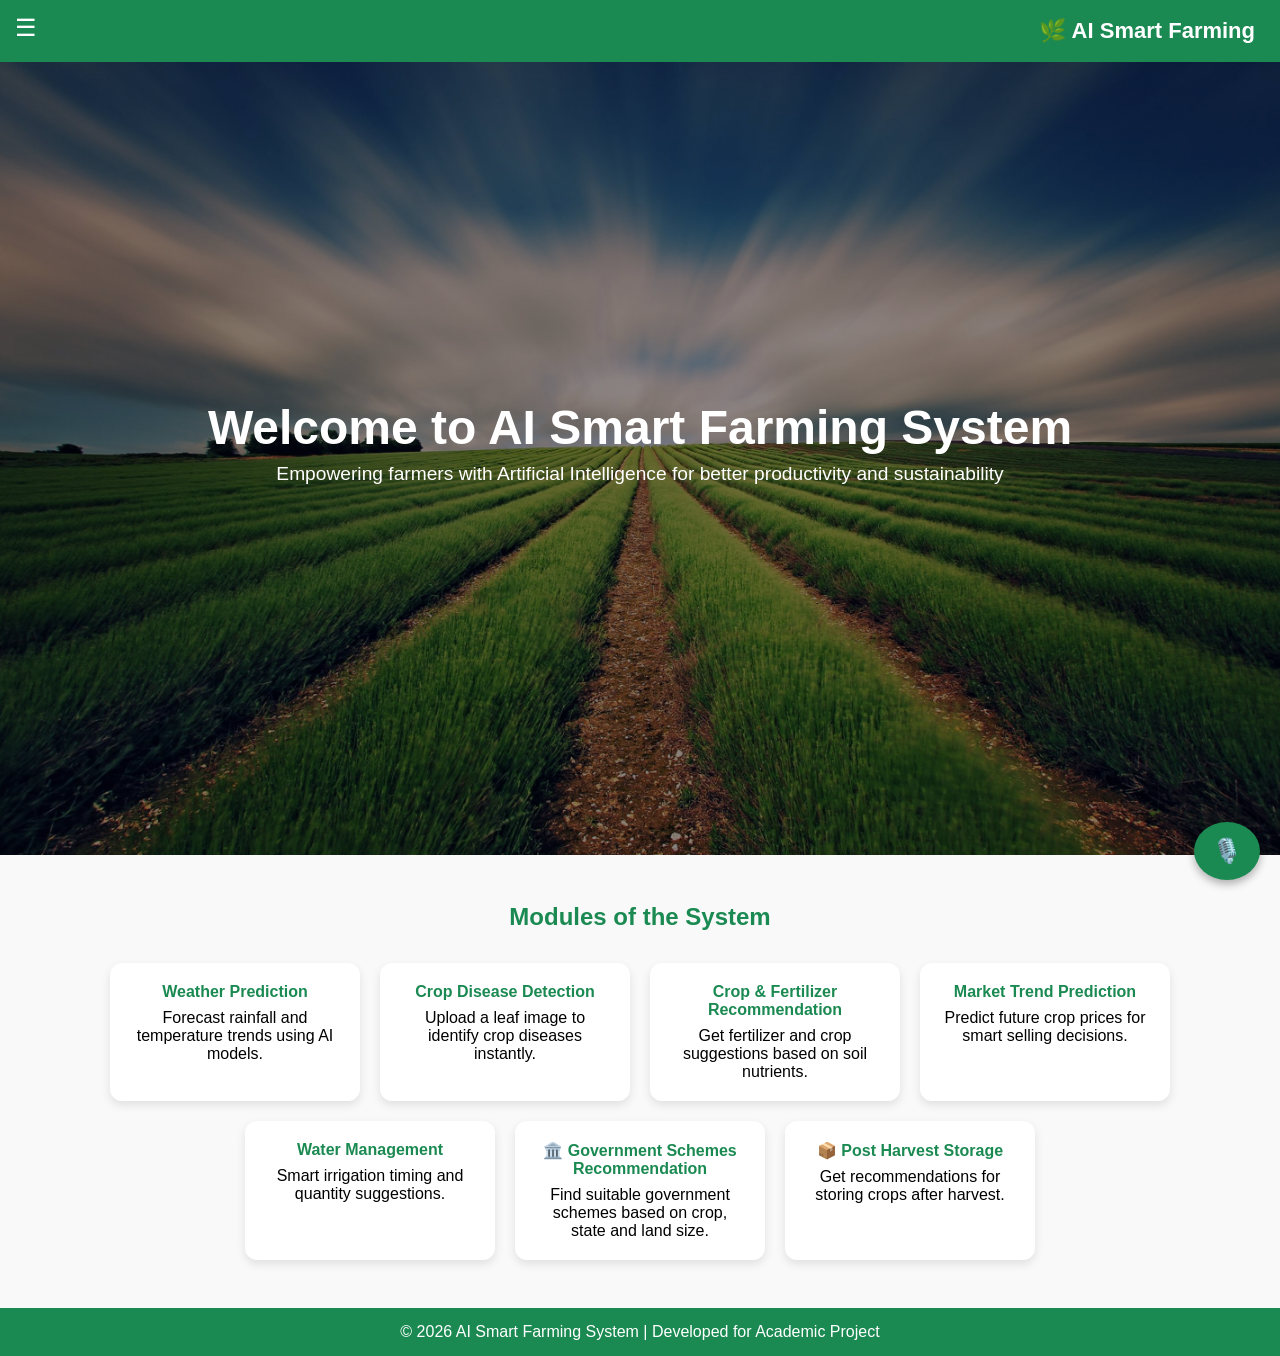
<file: frontend/index.html>
<!DOCTYPE html>
<html lang="en">
<head>
<meta charset="UTF-8">
<meta name="viewport" content="width=device-width, initial-scale=1.0">
<title>AI Smart Farming</title>
<link rel="stylesheet" href="css/style.css">
</head>

<body>
<button class="menu-toggle" onclick="toggleSidebar()">☰</button>
<nav class="navbar">
<div class="brand">🌿 AI Smart Farming</div>
</nav>
<div class="sidebar">
<a href="index.html">🧩 Home</a>
<a href="weather.html">🌦️ Weather Prediction</a>
<a href="disease.html">🌾Crop Disease Detection</a>
<a href="crop.html">🌱Crop & Fertilizer Recommendation</a>
<a href="market.html">📈 Market Trend Prediction</a>
<a href="water.html">💧 Water Management</a>
<a href="schemes.html">🏛️ Government Schemes Recommendation</a>
<a href="storage.html">📦 Post Harvest Storage</a>
<a href="about.html">💻 About</a>
</div>

<div class="main-content">

<section class="hero">
        <h1>Welcome to AI Smart Farming System</h1>
        <p class="lead">Empowering farmers with Artificial Intelligence for better productivity and sustainability</p>
    </section>

    <!-- Features Section -->
    <section class="container features">
        <h2> Modules of the System</h2>
        <div class="cards">
            <a href="weather.html" class="card">
            <div>
                <h4>Weather Prediction</h4>
                <p>Forecast rainfall and temperature trends using AI models.</p>
            </div></a>
            <a href="disease.html" class="card">
            <div>
                <h4>Crop Disease Detection</h4>
                <p>Upload a leaf image to identify crop diseases instantly.</p>
            </div></a>
            <a href="crop.html" class="card">
            <div>
                <h4>Crop & Fertilizer Recommendation</h4>
                <p>Get fertilizer and crop suggestions based on soil nutrients.</p>
            </div></a>
            <a href="market.html" class="card">
            <div >
                <h4>Market Trend Prediction</h4>
                <p>Predict future crop prices for smart selling decisions.</p>
            </div></a>
            <a href="water.html" class="card">
            <div>
                <h4>Water Management</h4>
                <p>Smart irrigation timing and quantity suggestions.</p>
            </div></a>
            <a href="schemes.html" class="card">
            <div>
                <h4>🏛️ Government Schemes Recommendation</h4>
                <p>Find suitable government schemes based on crop, state and land size.</p>
            </div></a>
            <a href="storage.html" class="card">
            <div>
                <h4>📦 Post Harvest Storage</h4>
                <p>Get recommendations for storing crops after harvest.</p>
            </div></a>

        </div>
    </section>
<button type="button" id="voiceBtn" class="btn">🎙️</button>
</div>
    <footer>
        <p>&copy; 2026 AI Smart Farming System | Developed for Academic Project</p>
    </footer>

<script src="js/voice/voice-home.js"></script>
<script src="js/menu.js"></script>
</body>
</html>
</file>
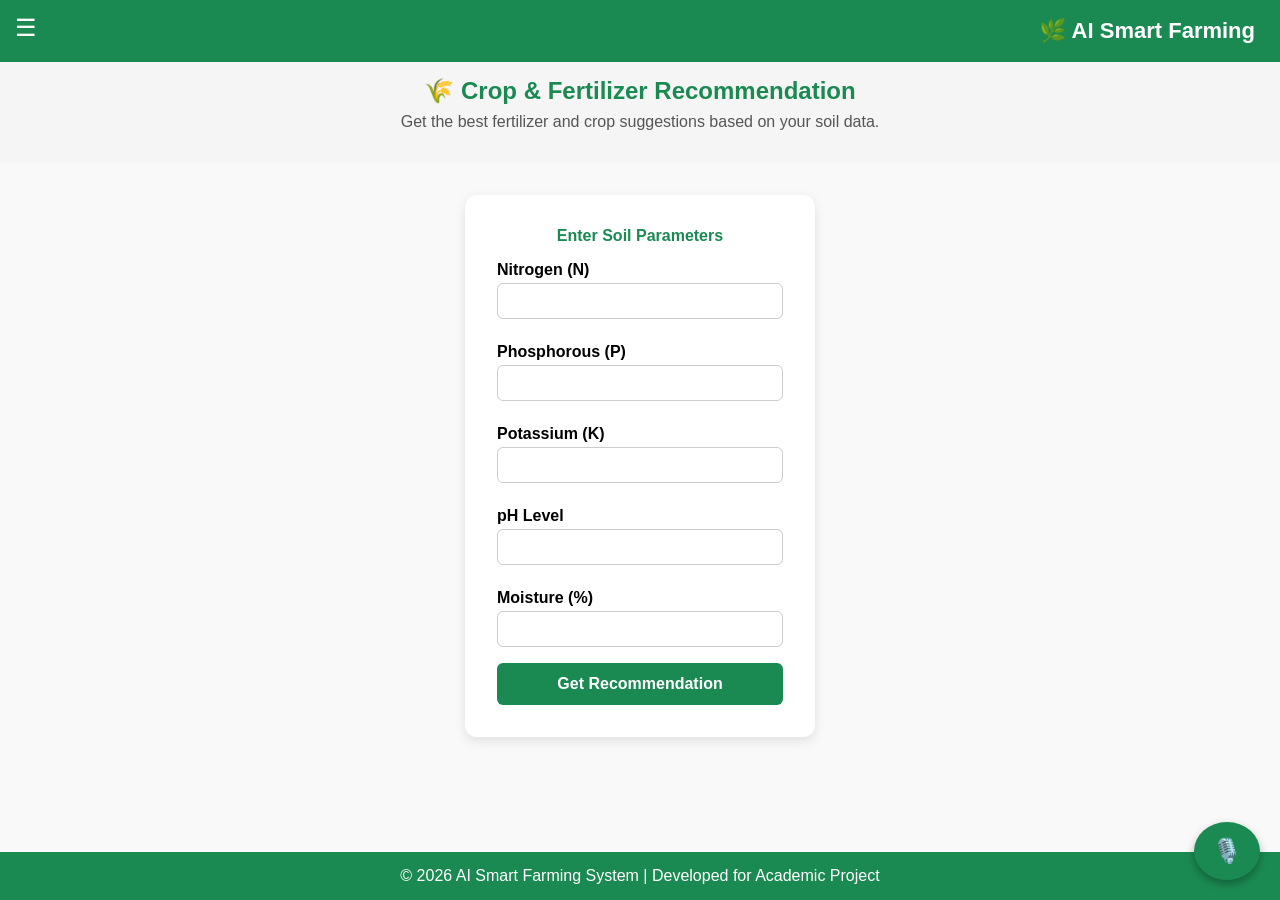
<file: frontend/crop.html>
<!DOCTYPE html>
<html lang="en">
<head>
<meta charset="UTF-8">
    <meta name="viewport" content="width=device-width, initial-scale=1.0">
<title>Crop & Fertilizer Recommendation </title>
<link rel="stylesheet" href="css/style.css">
</head>

<body>

<button class="menu-toggle" onclick="toggleSidebar()">☰</button>

<nav class="navbar">
<div class="brand">🌿 AI Smart Farming</div>
</nav>

<div class="sidebar">
<a href="index.html">🧩 Home</a>
<a href="weather.html">🌦️ Weather Prediction</a>
<a href="disease.html">🌾Crop Disease Detection</a>
<a href="crop.html">🌱Crop & Fertilizer Recommendation</a>
<a href="market.html">📈 Market Trend Prediction</a>
<a href="water.html">💧 Water Management</a>
<a href="schemes.html">🏛️ Government Schemes Recommendation</a>
<a href="storage.html">📦 Post Harvest Storage</a>
<a href="about.html">💻 About</a>
</div>

<div class="main-content">

 <!-- Header -->
    <section class="page-header">
        <h2>🌾 Crop & Fertilizer Recommendation</h2>
        <p>Get the best fertilizer and crop suggestions based on your soil data.</p>
    </section>

    <!-- Soil Form -->
    <section class="container form-section">
        <div class="card form-card">
            <h4>Enter Soil Parameters</h4>
            <form id="soilForm">
                <label for="nitrogen">Nitrogen (N)</label>
                <input type="number" id="nitrogen"  required>

                <label for="phosphorous">Phosphorous (P)</label>
                <input type="number" id="phosphorous"  required>

                <label for="potassium">Potassium (K)</label>
                <input type="number" id="potassium"  required>

                <label for="ph">pH Level</label>
                <input type="number" step="0.1" id="ph"  required>

                <label for="moisture">Moisture (%)</label>
                <input type="number" id="moisture"  required>

                <button type="submit" class="btn">Get Recommendation</button>
            </form>
        </div>

        <div id="resultCard" class="card result-card" style="display:none;">
            <h5>🌿 Recommendation Result</h5>
            <p id="resultText"></p>
        </div>
    </section>
<button type="button" id="voiceBtn" class="btn">🎙️</button>
</div>
    <footer>
        <p>&copy; 2026 AI Smart Farming System | Developed for Academic Project</p>
    </footer>
<script src="js/menu.js"></script>
<script src="js/crop.js"></script>
<script src="js/voice/voice-crop.js"></script>
</body>
</html>
</file>
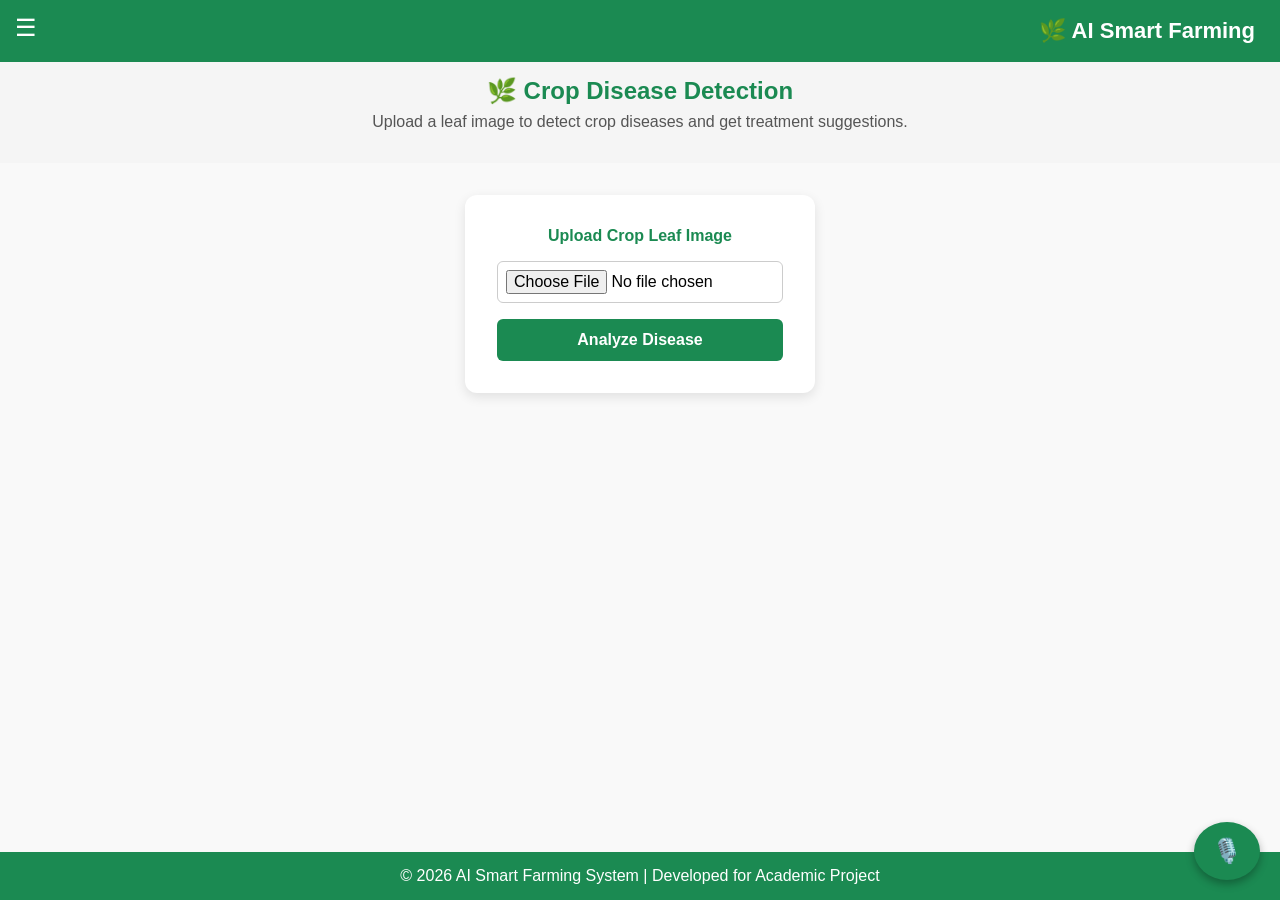
<file: frontend/disease.html>
<!DOCTYPE html>
<html lang="en">
<head>
    <meta charset="UTF-8">
    <meta name="viewport" content="width=device-width, initial-scale=1.0">
<title>Disease</title>
<link rel="stylesheet" href="css/style.css">
</head>

<body>

<button class="menu-toggle" onclick="toggleSidebar()">☰</button>

<nav class="navbar">
<div class="brand">🌿 AI Smart Farming</div>
</nav>

<div class="sidebar">
<a href="index.html">🧩 Home</a>
<a href="weather.html">🌦️ Weather Prediction</a>
<a href="disease.html">🌾Crop Disease Detection</a>
<a href="crop.html">🌱Crop & Fertilizer Recommendation</a>
<a href="market.html">📈 Market Trend Prediction</a>
<a href="water.html">💧 Water Management</a>
<a href="schemes.html">🏛️ Government Schemes Recommendation</a>
<a href="storage.html">📦 Post Harvest Storage</a>
<a href="about.html">💻 About</a>
</div>

<div class="main-content">

<section class="page-header">
        <h2>🌿 Crop Disease Detection</h2>
        <p>Upload a leaf image to detect crop diseases and get treatment suggestions.</p>
    </section>

    <!-- Upload Form -->
    <section class="container form-section">
        <div class="card form-card">
            <h4>Upload Crop Leaf Image</h4>

            <form id="diseaseForm" enctype="multipart/form-data">
                <input
                    type="file"
                    id="leafImage"
                    name="image"
                    accept="image/*"
                    required
                >

                <img
                    id="previewImage"
                    alt="Preview"
                    style="display:none; max-height:200px; margin-top:10px;"
                >

                <button type="submit" class="btn">Analyze Disease</button>
            </form>
        </div>

        <!-- Result Display -->
        <div id="resultCard" class="card result-card" style="display:none;">
            <h5>🩺 Analysis Result</h5>
            <p id="resultText"></p>
        </div>
    </section>
<button type="button" id="voiceBtn" class="btn">🎙️</button>
</div>
    <footer>
        <p>&copy; 2026 AI Smart Farming System | Developed for Academic Project</p>
    </footer>
<script src="js/disease.js"></script>
<script src="js/voice/voice-disease.js"></script>
<script src="js/menu.js"></script>
</body>
</html>
</file>
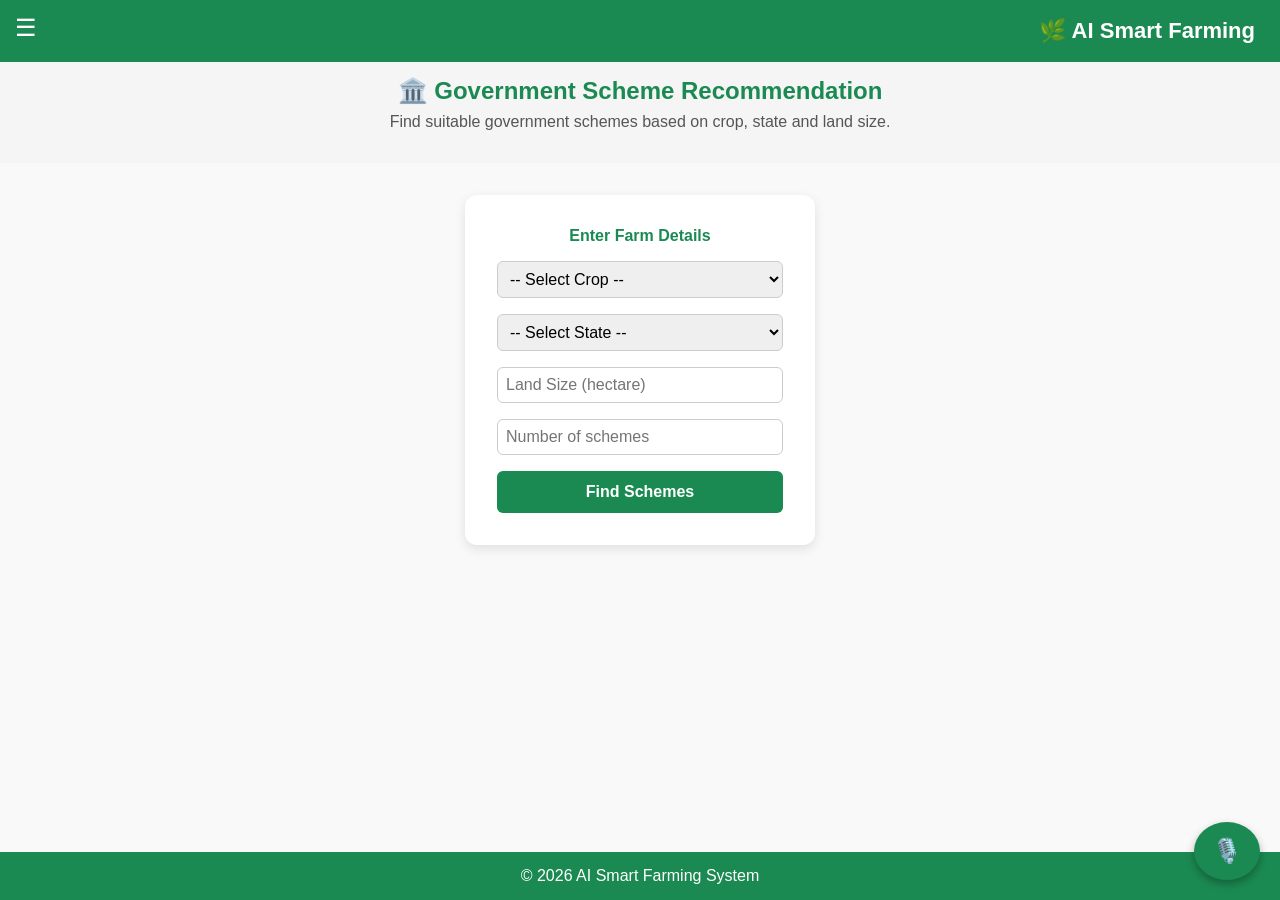
<file: frontend/schemes.html>
<!DOCTYPE html>
<html lang="en">
<head>
<meta charset="UTF-8">
<meta name="viewport" content="width=device-width, initial-scale=1.0">
<title>Government Scheme Recommendation</title>

<link rel="stylesheet" href="css/style.css">

</head>

<body>

<button class="menu-toggle" onclick="toggleSidebar()">☰</button>

<nav class="navbar">
<div class="brand">🌿 AI Smart Farming</div>
</nav>

<div class="sidebar">
<a href="index.html">🧩 Home</a>
<a href="weather.html">🌦️ Weather Prediction</a>
<a href="disease.html">🌾 Crop Disease Detection</a>
<a href="crop.html">🌱 Crop & Fertilizer Recommendation</a>
<a href="market.html">📈 Market Trend Prediction</a>
<a href="water.html">💧 Water Management</a>
<a href="schemes.html">🏛️ Government Schemes Recommendation</a>
<a href="storage.html">📦 Post Harvest Storage</a>
<a href="about.html">💻 About</a>
</div>

<div class="main-content">

<section class="page-header">
<h2>🏛️ Government Scheme Recommendation</h2>
<p>Find suitable government schemes based on crop, state and land size.</p>
</section>

<section class="container form-section">

<div class="card form-card">

<h4>Enter Farm Details</h4>

<form id="schemeForm" onsubmit="getScheme(); return false;">

<select id="crop" required>
<option value="">-- Select Crop --</option>
<option value="Wheat">Wheat</option>
<option value="Rice">Rice</option>
<option value="Maize">Maize</option>
<option value="Sugarcane">Sugarcane</option>
<option value="Cotton">Cotton</option>
</select>

<select id="state" required>

<option value="">-- Select State --</option>
<option value="All">All</option>

<option value="Andhra Pradesh">Andhra Pradesh</option>
<option value="Arunachal Pradesh">Arunachal Pradesh</option>
<option value="Assam">Assam</option>
<option value="Bihar">Bihar</option>
<option value="Chhattisgarh">Chhattisgarh</option>
<option value="Goa">Goa</option>
<option value="Gujarat">Gujarat</option>
<option value="Haryana">Haryana</option>
<option value="Himachal Pradesh">Himachal Pradesh</option>
<option value="Jharkhand">Jharkhand</option>
<option value="Karnataka">Karnataka</option>
<option value="Kerala">Kerala</option>
<option value="Madhya Pradesh">Madhya Pradesh</option>
<option value="Maharashtra">Maharashtra</option>
<option value="Manipur">Manipur</option>
<option value="Meghalaya">Meghalaya</option>
<option value="Mizoram">Mizoram</option>
<option value="Nagaland">Nagaland</option>
<option value="Odisha">Odisha</option>
<option value="Punjab">Punjab</option>
<option value="Rajasthan">Rajasthan</option>
<option value="Sikkim">Sikkim</option>
<option value="Tamil Nadu">Tamil Nadu</option>
<option value="Telangana">Telangana</option>
<option value="Tripura">Tripura</option>
<option value="Uttar Pradesh">Uttar Pradesh</option>
<option value="Uttarakhand">Uttarakhand</option>
<option value="West Bengal">West Bengal</option>

</select>

<input type="number" id="land" placeholder="Land Size (hectare)" required>
<input type="number" id="limit" placeholder="Number of schemes" min="1" max="10" required>

<button type="submit" class="btn">Find Schemes</button>

</form>

</div>

<div class="card result-card" id="resultCard" style="display:none;">

<h5>📝Top Recommended Government Schemes</h5>

<div id="result"></div>

</div>

</section>

<button type="button" id="voiceBtn" class="btn">🎙️</button>

</div>

<footer>
<p>&copy; 2026 AI Smart Farming System</p>
</footer>

<!-- JS FILES -->
<script src="js/schemes.js"></script>
<script src="js/voice/voice-schemes.js"></script>
<script src="js/menu.js"></script>

</body>
</html>
</file>
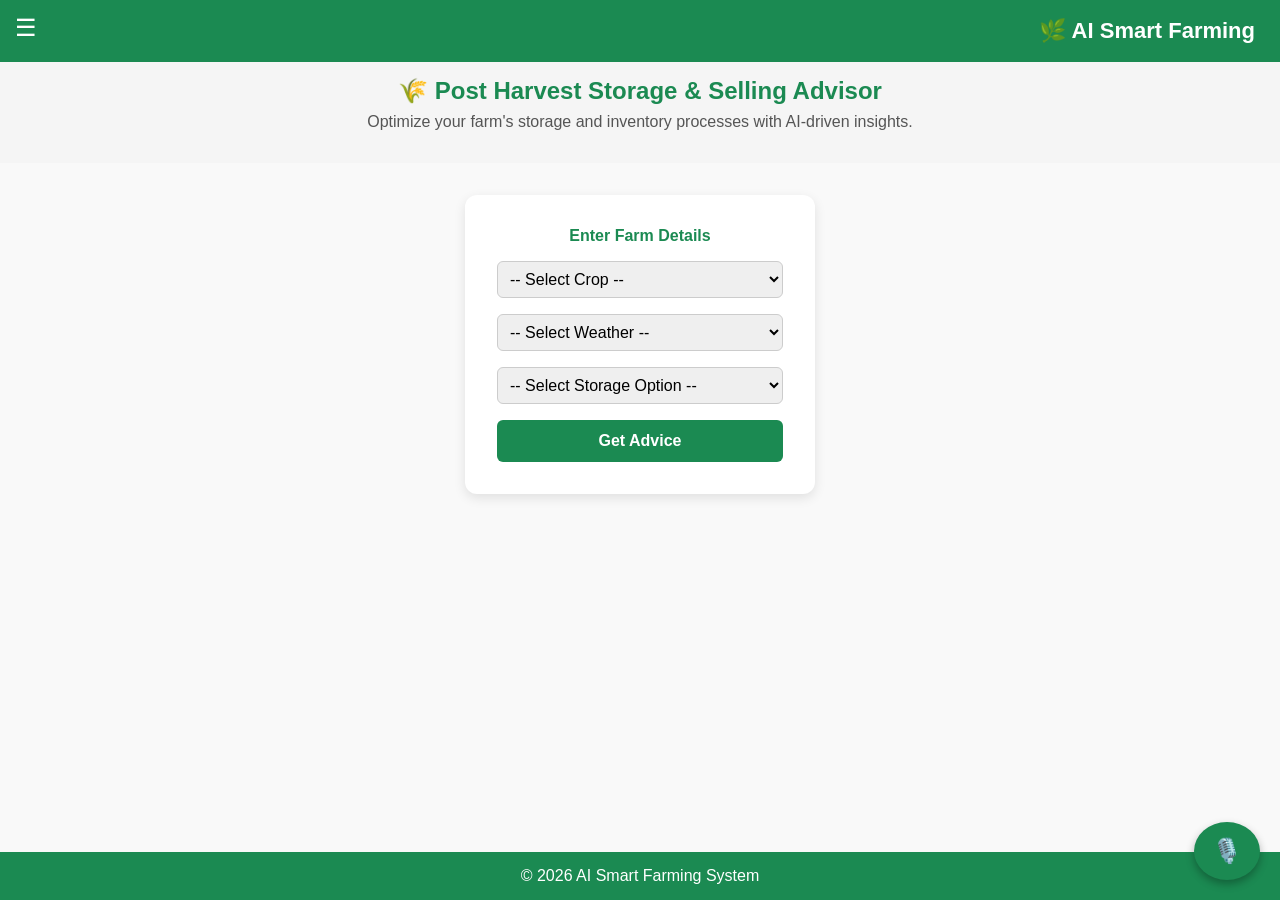
<file: frontend/storage.html>
<!DOCTYPE html>
<html lang="en">
<head>
<meta charset="UTF-8">
<meta name="viewport" content="width=device-width, initial-scale=1.0">
<title>Government Scheme Recommendation</title>

<link rel="stylesheet" href="css/style.css">

</head>

<body>

<button class="menu-toggle" onclick="toggleSidebar()">☰</button>

<nav class="navbar">
<div class="brand">🌿 AI Smart Farming</div>
</nav>

<div class="sidebar">
<a href="index.html">🧩 Home</a>
<a href="weather.html">🌦️ Weather Prediction</a>
<a href="disease.html">🌾 Crop Disease Detection</a>
<a href="crop.html">🌱 Crop & Fertilizer Recommendation</a>
<a href="market.html">📈 Market Trend Prediction</a>
<a href="water.html">💧 Water Management</a>
<a href="schemes.html">🏛️ Government Schemes Recommendation</a>
<a href="storage.html">📦 Post Harvest Storage</a>
<a href="about.html">💻 About</a>
</div>

<div class="main-content">

<section class="page-header">
<h2>🌾 Post Harvest Storage & Selling Advisor</h2>
<p>Optimize your farm's storage and inventory processes with AI-driven insights.</p>
</section>

<section class="container form-section">

<div class="card form-card">

<h4>Enter Farm Details</h4>
 
<form onsubmit="getStorageAdvice(event)">
    <select id="crop">
        <option value="">-- Select Crop --</option>
        <option value="Rice">Rice</option>
        <option value="Wheat">Wheat</option>
        <option value="Maize">Maize</option>
        <option value="Cotton">Cotton</option>
        <option value="Sugarcane">Sugarcane</option>
    </select>

    <select id="weather">
        <option value="">-- Select Weather --</option>
        <option value="Clear">Clear</option>
        <option value="Rain">Rain</option>
        <option value="High Humidity">High Humidity</option>
    </select>

    <select id="storage">
        <option value="">-- Select Storage Option --</option>
        <option value="yes">Yes</option>
        <option value="no">No</option>
    </select>

    <button type="submit" class="btn">Get Advice</button>
</form>

</div>

<div class="card result-card" id="resultCard" style="display:none;">

<h5>Recommended Storage Strategy</h5>

<div id="result"></div>

</div>

</section>

<button type="button" id="voiceBtn" class="btn">🎙️</button>

</div>

<footer>
<p>&copy; 2026 AI Smart Farming System</p>
</footer>

<!-- JS FILES -->
<script src="js/storage.js"></script>
<script src="js/voice/voice-storage.js"></script>
<script src="js/menu.js"></script>

</body>
</html>
</file>
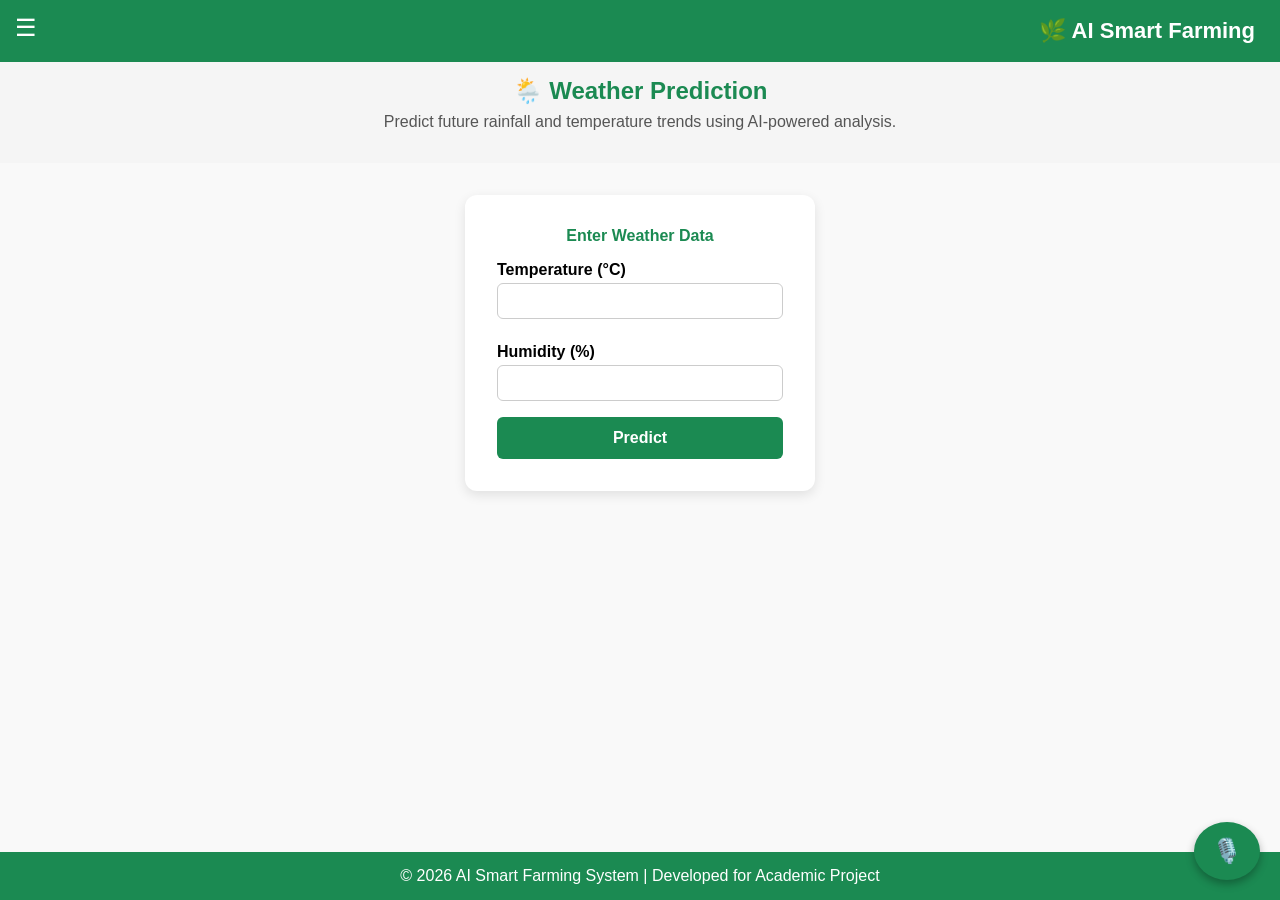
<file: frontend/weather.html>
<!DOCTYPE html>
<html lang="en">
<head>
<meta charset="UTF-8">
<meta name="viewport" content="width=device-width, initial-scale=1.0">
<title>Weather</title>
<link rel="stylesheet" href="css/style.css">
</head>

<body>

<button class="menu-toggle" onclick="toggleSidebar()">☰</button>

<nav class="navbar">
<div class="brand">🌿 AI Smart Farming</div>
</nav>

<div class="sidebar">
<a href="index.html">🧩 Home</a>
<a href="weather.html">🌦️ Weather Prediction</a>
<a href="disease.html">🌾Crop Disease Detection</a>
<a href="crop.html">🌱Crop & Fertilizer Recommendation</a>
<a href="market.html">📈 Market Trend Prediction</a>
<a href="water.html">💧 Water Management</a>
<a href="schemes.html">🏛️ Government Schemes Recommendation</a>
<a href="storage.html">📦 Post Harvest Storage</a>
<a href="about.html">💻 About</a>
</div>

<div class="main-content">

<section class="page-header">
        <h2>🌦️ Weather Prediction</h2>
        <p>Predict future rainfall and temperature trends using AI-powered analysis.</p>
    </section>

    <!-- Weather Form -->
    <section class="container form-section">
        <div class="card form-card">
            <h4>Enter Weather Data</h4>
            <form id="weatherForm">
                <label for="temperature">Temperature (°C)</label>
                <input type="number" id="temperature"  required>

                <label for="humidity">Humidity (%)</label>
                <input type="number" id="humidity"  required>

                <button type="submit" id="predictWeather" class="btn">Predict</button>
            </form>
        </div>

        <div id="resultCard" class="card result-card" style="display:none;">
            <h5>🌤️ Prediction Result</h5>
            <p id="resultText"></p>
        </div>
    </section>
<button type="button" id="voiceBtn" class="btn">🎙️</button>
</div>
    <footer>
        <p>&copy; 2026 AI Smart Farming System | Developed for Academic Project</p>
    </footer>

<script src="js/weather.js"></script>
<script src="js/voice/voice-weather.js"></script>
<script src="js/menu.js"></script>
</body>
</html>
</file>
<file: frontend/css/style.css>
*{
    margin:0;
    padding:0;
    box-sizing:border-box;
}
html,body{
    height: 100%;
}

body{
    font-family:'Poppins', sans-serif;
    background:#f9f9f9;
    display:flex;
    flex-direction:column;
}

/* ===== TOP NAV ===== */
.navbar{
    background:#1B8A52;
    padding:18px 25px;
    color:white;
    position:fixed;
    top:0;
    width:100%;
    z-index:1000;
    display:flex;
    align-items:center;
}

.brand{
    font-size:22px;
    font-weight:600;
    margin-left:auto;
}

/* ===== MENU BUTTON ===== */
.menu-toggle{
    position:fixed;
    top:14px;
    left:15px;
    font-size:24px;
    background:none;
    border:none;
    color:white;
    cursor:pointer;
    z-index:1300;
}

/* ===== SIDEBAR ===== */
.sidebar{
    position:fixed;
    top:0;
    left:0;
    width:250px;
    height:100%;
    background:#1B8A52;
    padding-top:70px;
    transform:translateX(-250px);
    transition:0.3s;
    z-index:1200;
}

.sidebar.active{
    transform:translateX(0);
}

.sidebar a{
    display:block;
    color:white;
    text-decoration:none;
    padding:15px 25px;
}

.sidebar a:hover{
    background:rgba(255,255,255,0.15);
}

/* ===== MAIN CONTENT PUSH ===== */
.main-content{
    margin-top:45px;
    padding:0px;
    transition:0.3s;
    flex:1;
}

.main-content.shift{
    margin-left:250px;
}

/* ===== HERO ===== */
.hero{
    height:90vh;
    background:linear-gradient(rgba(0,0,0,0.45),rgba(0,0,0,0.45)),
        url('../assets/image/farm-bg.jpg') no-repeat center center/cover;
    display:flex;
    flex-direction:column;
    justify-content:center;
    align-items:center;
    color:white;
    text-align:center;
}


.hero h1 {
    font-size: 3rem;
    margin: 0.5rem 0;
}

.hero .lead {
    font-size: 1.2rem;
    margin-bottom: 1.5rem;
}

.hero .btn {
    background-color: #fff;
    color: #1B8A52;
    padding: 0.75rem 1.5rem;
    border-radius: 5px;
    text-decoration: none;
    font-weight: bold;
}

.hero .btn:hover {
    background-color: #f1f1f1;
}

/* ===== CONTAINERS ===== */
.container.features {
    padding: 3rem 2rem;
    text-align: center;
}

.container.features h2 {
    color: #1B8A52;
    margin-bottom: 2rem;
}

/* ===== CARDS ===== */
.cards{
    display:flex;
    flex-wrap:wrap;
    gap:20px;
    justify-content:center;
}

.card{
    background:white;
    padding:20px;
    border-radius:12px;
    width:250px;
    box-shadow:0 4px 10px rgba(0,0,0,0.1);
    transition: transform 0.3s ease, box-shadow 0.3s ease;
}

.card:hover {
    transform: translateY(-5px);
    box-shadow: 0 8px 16px rgba(0,0,0,0.2);
}

.card h4 {
    color: #1B8A52;
    margin-bottom: 0.5rem;
}

/* Page Header */
.page-header {
    background-color: #f5f5f5;
    text-align: center;
    padding: 2rem;
}

.page-header h2 {
    color: #1B8A52;
    margin-bottom: 0.5rem;
}

.page-header p {
    color: #555;
}

/* ===== FORM ===== */
.form-section {
    display: flex;
    flex-direction: column;
    align-items: center;
    gap: 2rem;
    padding: 2rem;
}

.form-card {
    background-color: #fff;
    padding: 2rem;
    border-radius: 12px;
    width: 350px;
    text-align: center;
    box-shadow: 0 4px 12px rgba(0,0,0,0.1);
}

.form-card h4 {
    color: #1B8A52;
    margin-bottom: 1rem;
}

.form-card label {
    display: block;
    margin: 0.5rem 0 0.25rem;
    font-weight: bold;
    text-align: left;
}

.form-card input,
.form-card select {
    width: 100%;
    padding: 0.5rem;
    margin-bottom: 1rem;
    border-radius: 6px;
    border: 1px solid #ccc;
    box-sizing: border-box;
    font-size: 1rem;
}

.form-card .btn {
    width: 100%;
    padding: 0.75rem;
    background-color: #1B8A52;
    color: #fff;
    border: none;
    border-radius: 6px;
    cursor: pointer;
    font-weight: bold;
}

.form-card .btn:hover {
    background-color: #166c42;
}

/* ===== RESULT ===== */
.result-card {
    background-color: #fff;
    padding: 1.5rem;
    border-radius: 12px;
    width: 100%;
    max-width: 600px;
    text-align: center;
    box-shadow: 0 4px 12px rgba(0,0,0,0.1);
    margin-top: 2rem;
}

.result-card h5 {
    color: #1B8A52;
    margin-bottom: 0.5rem;
}
/* ===== BUTTON ===== */
.btn {
    padding: 0.6rem 1.2rem;
    background-color: #1B8A52;
    color: #fff;
    border: none;
    border-radius: 8px;
    cursor: pointer;
    font-size: 1rem;
}

.btn:hover {
    background-color: #166c42;
}
/* ===== FOOTER ===== */
footer{
    background:#1B8A52;
    color:white;
    text-align:center;
    padding:15px;

}

/* ===== VOICE BUTTON ===== */
#voiceBtn {
    position: fixed;
    bottom: 20px;
    right: 20px;
    background-color: #1B8A52;
    color: white;
    font-size: 24px;
    padding: 15px 18px;
    border-radius: 50%;
    text-align: center;
    text-decoration: none;
    box-shadow: 0 4px 8px rgba(0,0,0,0.3);
    transition: transform 0.3s ease, box-shadow 0.3s ease;
    z-index: 1000;
}

#voiceBtn:hover {
    transform: scale(1.1);
    box-shadow: 0 6px 12px rgba(0,0,0,0.4);
}

/* Alert */
.alert {
    padding: 0.5rem 1rem;
    background-color: #d4edda;
    color: #155724;
    border-radius: 6px;
    margin-top: 1rem;
    text-align: center;
}


/* About & Contact Cards */
.about-card, .contact-card {
    padding: 1.5rem;
    border-radius: 12px;
    box-shadow: 0 4px 12px rgba(0,0,0,0.1);
    background-color: #fff;
    margin-bottom: 2rem;
}

.about-card h4, .contact-card h4 {
    color: #1B8A52;
    margin-bottom: 1rem;
}

.contact-card input,
.contact-card textarea {
    width: 100%;
    padding: 0.5rem;
    margin-bottom: 1rem;
    border-radius: 6px;
    border: 1px solid #ccc;
    font-size: 1rem;
}

.contact-card .btn {
    padding: 0.6rem 1.2rem;
    background-color: #1B8A52;
    color: #fff;
    border: none;
    border-radius: 8px;
    cursor: pointer;
}

.contact-card .btn:hover {
    background-color: #166c42;
}

/* About & Contact Section Centering */
.about-section, .contact-section {
    display: flex;
    justify-content: center;
}

.about-card {
    width: 80%;
}

.contact-card {
    width: 50%;
}

/* Chart Card */
.chart-card {
    margin-top: 2rem;
    padding: 1.5rem;
    border-radius: 12px;
    box-shadow: 0 4px 12px rgba(0,0,0,0.1);
    background-color: #fff;
    width: 100%;
    max-width: 700px;
    text-align: center;
     
}

.chart-card h5 {
    color: #1B8A52;
    margin-bottom: 1rem;
}

a {
 text-decoration: none;
  color: black;  
}
/* ===== CHART FIX ===== */
.chart-card {
    height: 420px;          /* controls chart height */
    position: relative;
    padding: 2.3rem;
}

 .chart-card canvas {
    width: 100% !important;
    height: 100%;
}

.result-card {
    display: flex;
    flex-direction: column;
    align-items: center;
}
/* ===== RECOMMENDATION MESSAGE ===== */

.recommendation-text {
    margin-top: 1rem;
    padding: 12px 16px;
    border-radius: 10px;
    font-size: 16px;
    font-weight: 600;
    width: 90%;
    text-align: center;
    animation: fadeIn 0.5s ease-in-out;
}

/* PROFIT → SELL NOW */
#priceChart {
    height: 400px;
} 
/* ===== ANIMATION ===== */.scheme-box{
display:flex;
justify-content:space-between;
align-items:center;
padding:15px;
margin-bottom:12px;
border-bottom:1px solid #ddd;
}

.scheme-info h3{
margin:0;
font-size:17px;
color:#222;
}

.scheme-info p{
margin-top:5px;
font-size:14px;
color:#555;
}

.scheme-action{
min-width:220px;
text-align:right;
}

.apply-btn{
background:#1B8A52;
color:white;
padding:8px 16px;
border-radius:6px;
text-decoration:none;
font-size:12px;
font-weight:500;
}
</file>
